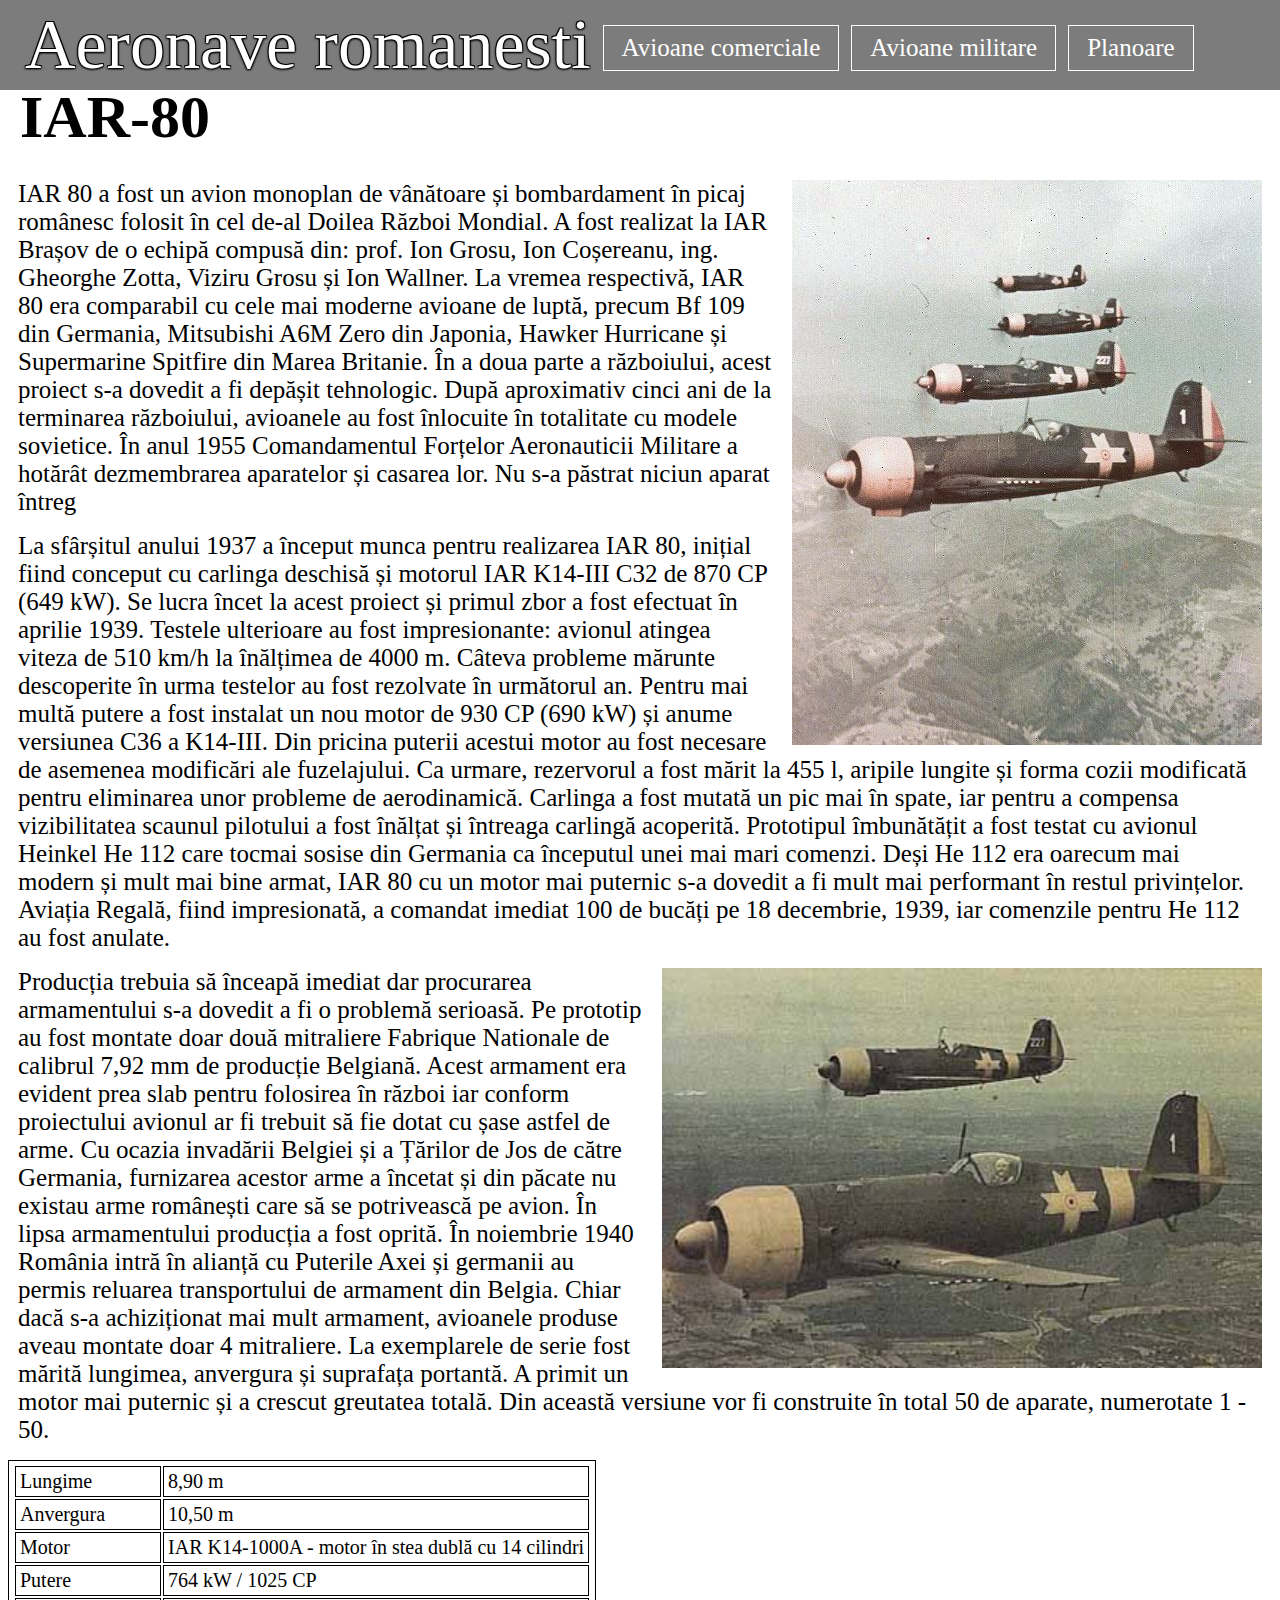
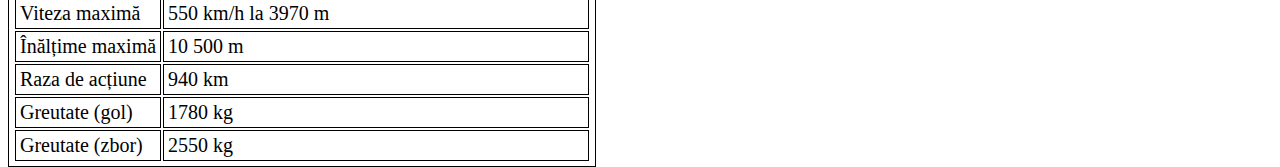
<file: pages/IAR-80.html>
<!DOCTYPE html>
<html lang="en">

<head>
    <style>
        nav {
            background-color: rgba(124, 124, 124);
        }

        .submenu a {
            background-color: rgba(124, 124, 124);
        }
    </style>
    <meta charset="UTF-8">
    <meta http-equiv="X-UA-Compatible" content="IE=edge">
    <meta name="viewport" content="width=device-width, initial-scale=1.0">
    <link rel="stylesheet" href="../css/style.css">
    <title>Aeronave romanesti - IAR 80</title>
</head>

<body>
    <nav>
        <p><a href="../index.html">Aeronave romanesti</a></p>
        <div class="bara">
            <ul>
                <li><a href="#">Avioane comerciale</a>
                    <div class="submenu">
                        <a href="../pages/Rombac1-11.html">Rombac 1-11</a>
                    </div>
                </li>
                <li><a href="#">Avioane militare</a>
                    <div class="submenu">
                        <a href="../pages/IAR-80.html">Iar 80-81</a>
                        <a href="../pages/IAR-99.html">Iar 99</a>
                    </div>
                </li>
                <li><a href="#">Planoare</a>
                    <div class="submenu">
                        <a href="../pages/Is-28B2.html">Is 28 B2</a>
                        <a href="../pages/Is-29D2.html">Is 29 D2</a>
                        <a href="../pages/Is-28M2.html">Is 28 M2</a>
                    </div>
                </li>
                <li><a href="#">Avioane usoare</a>
                    <div class="submenu">
                        <a href="../pages/IAR-46S.html">IAR 46 S</a>
                        <a href="../pages/Aerostar-Festival.html">Aerostar Festival</a>
                    </div>
                </li>
            </ul>
        </div>
    </nav>

    <h1 class="titlu">IAR-80</h1>
    <img src="../images/IAR80.jpg" alt="IAR-80" style="float:right;padding: 8px 18px;">
    <p class="paragraph">IAR 80 a fost un avion monoplan de vânătoare și bombardament în picaj românesc folosit în cel
        de-al Doilea Război Mondial. A fost realizat la IAR Brașov de o echipă compusă din: prof. Ion Grosu, Ion
        Coșereanu, ing. Gheorghe Zotta, Viziru Grosu și Ion Wallner. La vremea respectivă, IAR 80 era comparabil cu cele
        mai moderne avioane de luptă, precum Bf 109 din Germania, Mitsubishi A6M Zero din Japonia, Hawker Hurricane și
        Supermarine Spitfire din Marea Britanie. În a doua parte a războiului, acest proiect s-a dovedit a fi depășit
        tehnologic. După aproximativ cinci ani de la terminarea războiului, avioanele au fost înlocuite în totalitate cu
        modele sovietice. În anul 1955 Comandamentul Forțelor Aeronauticii Militare a hotărât dezmembrarea aparatelor și
        casarea lor. Nu s-a păstrat niciun aparat întreg</p>
    <p class="paragraph">La sfârșitul anului 1937 a început munca pentru realizarea IAR 80, inițial fiind conceput cu
        carlinga deschisă și motorul IAR K14-III C32 de 870 CP (649 kW). Se lucra încet la acest proiect și primul zbor
        a fost efectuat în aprilie 1939. Testele ulterioare au fost impresionante: avionul atingea viteza de 510 km/h
        la înălțimea de 4000 m.

        Câteva probleme mărunte descoperite în urma testelor au fost rezolvate în următorul an. Pentru mai multă putere
        a fost instalat un nou motor de 930 CP (690 kW) și anume versiunea C36 a K14-III. Din pricina puterii acestui
        motor au fost necesare de asemenea modificări ale fuzelajului. Ca urmare, rezervorul a fost mărit la 455 l,
        aripile lungite și forma cozii modificată pentru eliminarea unor probleme de aerodinamică. Carlinga a fost
        mutată un pic mai în spate, iar pentru a compensa vizibilitatea scaunul pilotului a fost înălțat și întreaga
        carlingă acoperită.

        Prototipul îmbunătățit a fost testat cu avionul Heinkel He 112 care tocmai sosise din Germania ca începutul unei
        mai mari comenzi. Deși He 112 era oarecum mai modern și mult mai bine armat, IAR 80 cu un motor mai puternic s-a
        dovedit a fi mult mai performant în restul privințelor. Aviația Regală, fiind impresionată, a comandat imediat
        100 de bucăți pe 18 decembrie, 1939, iar comenzile pentru He 112 au fost anulate.</p>
    <img src="../images/IAR-80-2.jpg" alt="IAR-80" style="float:right;height:400px;width:600px;padding: 8px 18px;">
    <p class="paragraph">Producția trebuia să înceapă imediat dar procurarea armamentului s-a dovedit a fi o problemă
        serioasă. Pe prototip au fost montate doar două mitraliere Fabrique Nationale de calibrul 7,92 mm de producție
        Belgiană. Acest armament era evident prea slab pentru folosirea în război iar conform proiectului avionul ar fi
        trebuit să fie dotat cu șase astfel de arme. Cu ocazia invadării Belgiei și a Țărilor de Jos de către Germania,
        furnizarea acestor arme a încetat și din păcate nu existau arme românești care să se potrivească pe avion. În
        lipsa armamentului producția a fost oprită.

        În noiembrie 1940 România intră în alianță cu Puterile Axei și germanii au permis reluarea transportului de
        armament din Belgia. Chiar dacă s-a achiziționat mai mult armament, avioanele produse aveau montate doar 4
        mitraliere.

        La exemplarele de serie fost mărită lungimea, anvergura și suprafața portantă. A primit un motor mai puternic și
        a crescut greutatea totală. Din această versiune vor fi construite în total 50 de aparate, numerotate 1 - 50.
    </p>
    <table>
        <tr>
            <td>Lungime</td>
            <td>8,90 m</td>
        </tr>
        <tr>
            <td>Anvergura</td>
            <td>10,50 m</td>
        </tr>
        <tr>
            <td>Motor</td>
            <td>IAR K14-1000A - motor în stea dublă cu 14 cilindri</td>
        </tr>
        <tr>
            <td>Putere</td>
            <td>764 kW / 1025 CP</td>
        </tr>
        <tr>
            <td>Viteza maximă</td>
            <td>550 km/h la 3970 m</td>
        </tr>
        <tr>
            <td>Înălțime maximă</td>
            <td>10 500 m</td>
        </tr>
        <tr>
            <td>Raza de acțiune</td>
            <td>940 km</td>
        </tr>
        <tr>
            <td>Greutate (gol)</td>
            <td>1780 kg</td>
        </tr>
        <tr>
            <td>Greutate (zbor)</td>
            <td>2550 kg</td>
        </tr>
    </table>
</body>

</html>
</file>
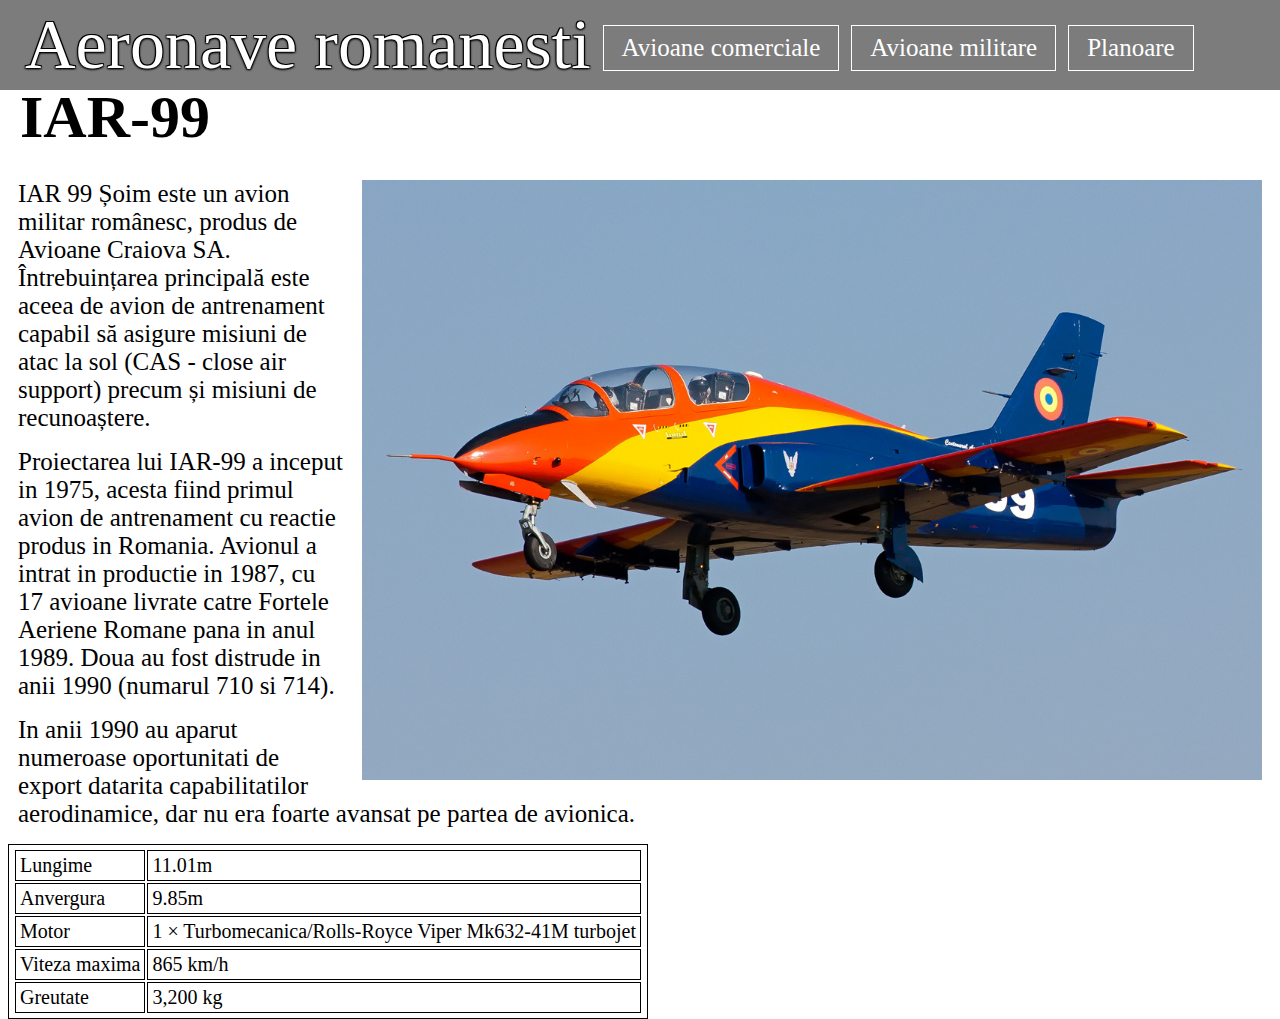
<file: pages/IAR-99.html>
<!DOCTYPE html>
<html lang="en">

<head>
    <style>
        nav {
            background-color: rgba(124, 124, 124);
        }

        .submenu a {
            background-color: rgba(124, 124, 124);
        }
    </style>
    <meta charset="UTF-8">
    <meta http-equiv="X-UA-Compatible" content="IE=edge">
    <meta name="viewport" content="width=device-width, initial-scale=1.0">
    <link rel="stylesheet" href="../css/style.css">
    <title>Aeronave romanesti - IAR 99</title>
</head>

<body>
    <nav>
        <p><a href="../index.html">Aeronave romanesti</a></p>
        <div class="bara">
            <ul>
                <li><a href="#">Avioane comerciale</a>
                    <div class="submenu">
                        <a href="../pages/Rombac1-11.html">Rombac 1-11</a>
                    </div>
                </li>
                <li><a href="#">Avioane militare</a>
                    <div class="submenu">
                        <a href="../pages/IAR-80.html">Iar 80-81</a>
                        <a href="../pages/IAR-99.html">Iar 99</a>
                    </div>
                </li>
                <li><a href="#">Planoare</a>
                    <div class="submenu">
                        <a href="../pages/Is-28B2.html">Is 28 B2</a>
                        <a href="../pages/Is-29D2.html">Is 29 D2</a>
                        <a href="../pages/Is-28M2.html">Is 28 M2</a>
                    </div>
                </li>
                <li><a href="#">Avioane usoare</a>
                    <div class="submenu">
                        <a href="../pages/IAR-46S.html">IAR 46 S</a>
                        <a href="../pages/Aerostar-Festival.html">Aerostar Festival</a>
                    </div>
                </li>
            </ul>
        </div>
    </nav>

    <h1 class="titlu">IAR-99</h1>
    <img src="../images/IAR-99.jpg" alt="IAR-99" style="float:right;width:900px;height:600px;padding: 8px 18px;">
    <p class="paragraph">IAR 99 Șoim este un avion militar românesc, produs de Avioane Craiova SA. Întrebuințarea
        principală este aceea de avion de antrenament capabil să asigure misiuni de atac la sol (CAS - close air
        support) precum și misiuni de recunoaștere.</p>
    <p class="paragraph">Proiectarea lui IAR-99 a inceput in 1975, acesta fiind primul avion de antrenament cu reactie
        produs in Romania. Avionul a intrat in productie in 1987, cu 17 avioane livrate catre Fortele Aeriene Romane
        pana in anul 1989. Doua au fost distrude in anii 1990 (numarul 710 si 714).</p>
    <p class="paragraph">In anii 1990 au aparut numeroase oportunitati de export datarita capabilitatilor aerodinamice,
        dar nu era foarte avansat pe partea de avionica.</p>
    <table>
        <tr>
            <td>Lungime</td>
            <td>11.01m</td>
        </tr>
        <tr>
            <td>Anvergura</td>
            <td>9.85m</td>
        </tr>
        <tr>
            <td>Motor</td>
            <td>1 × Turbomecanica/Rolls-Royce Viper Mk632-41M turbojet</td>
        </tr>
        <tr>
            <td>Viteza maxima</td>
            <td>865 km/h</td>
        </tr>
        <tr>
            <td>Greutate</td>
            <td>3,200 kg</td>
        </tr>
    </table>
</body>

</html>
</file>
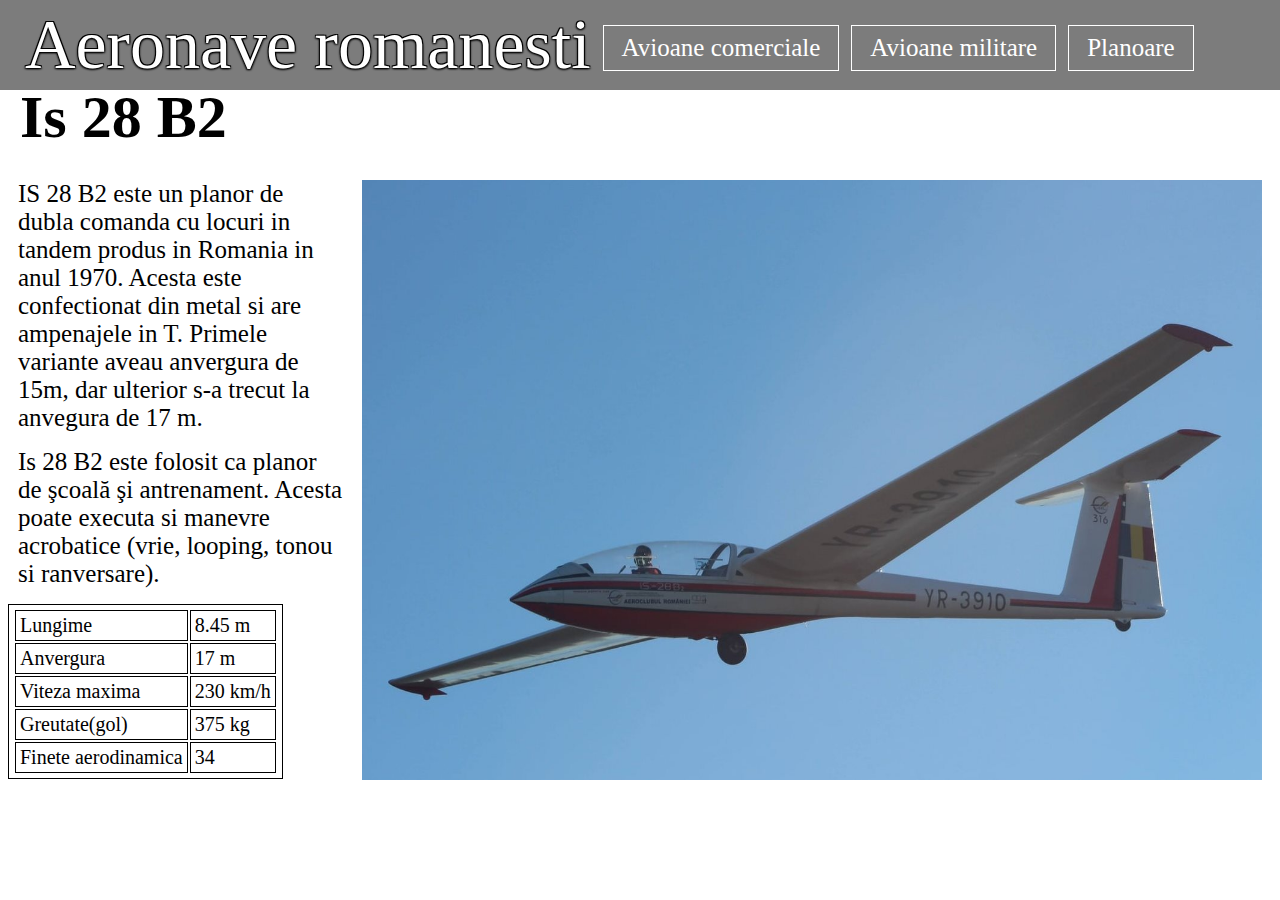
<file: pages/Is-28B2.html>
<!DOCTYPE html>
<html lang="en">

<head>
    <style>
        nav {
            background-color: rgba(124, 124, 124);
        }

        .submenu a {
            background-color: rgba(124, 124, 124);
        }
    </style>
    <meta charset="UTF-8">
    <meta http-equiv="X-UA-Compatible" content="IE=edge">
    <meta name="viewport" content="width=device-width, initial-scale=1.0">
    <link rel="stylesheet" href="../css/style.css">
    <title>Aeronave romanesti - IS 28 B2</title>
</head>

<body>
    <nav>
        <p><a href="../index.html">Aeronave romanesti</a></p>
        <div class="bara">
            <ul>
                <li><a href="#">Avioane comerciale</a>
                    <div class="submenu">
                        <a href="../pages/Rombac1-11.html">Rombac 1-11</a>
                    </div>
                </li>
                <li><a href="#">Avioane militare</a>
                    <div class="submenu">
                        <a href="../pages/IAR-80.html">Iar 80-81</a>
                        <a href="../pages/IAR-99.html">Iar 99</a>
                    </div>
                </li>
                <li><a href="#">Planoare</a>
                    <div class="submenu">
                        <a href="../pages/Is-28B2.html">Is 28 B2</a>
                        <a href="../pages/Is-29D2.html">Is 29 D2</a>
                        <a href="../pages/Is-28M2.html">Is 28 M2</a>
                    </div>
                </li>
                <li><a href="#">Avioane usoare</a>
                    <div class="submenu">
                        <a href="../pages/IAR-46S.html">IAR 46 S</a>
                        <a href="../pages/Aerostar-Festival.html">Aerostar Festival</a>
                    </div>
                </li>
            </ul>
        </div>
    </nav>

    <h1 class="titlu">Is 28 B2</h1>
    <img src="../images/Is-28-B2.jpg" alt="Is 28 B2" style="float:right;width:900px;height:600px;padding: 8px 18px;">
    <p class="paragraph">IS 28 B2 este un planor de dubla comanda cu locuri in tandem produs in Romania in anul 1970.
        Acesta este confectionat din metal si are ampenajele in T. Primele variante aveau anvergura de 15m, dar ulterior
        s-a trecut la anvegura de 17 m.</p>
    <p class="paragraph">Is 28 B2 este folosit ca planor de şcoală şi antrenament. Acesta poate executa si manevre
        acrobatice (vrie, looping, tonou si ranversare).</p>
    <table>
        <tr>
            <td>Lungime</td>
            <td>8.45 m</td>
        </tr>
        <tr>
            <td>Anvergura</td>
            <td>17 m</td>
        </tr>
        <tr>
            <td>Viteza maxima</td>
            <td>230 km/h</td>
        </tr>
        <tr>
            <td>Greutate(gol)</td>
            <td>375 kg</td>
        </tr>
        <tr>
            <td>Finete aerodinamica</td>
            <td>34</td>
        </tr>
    </table>
</body>

</html>
</file>
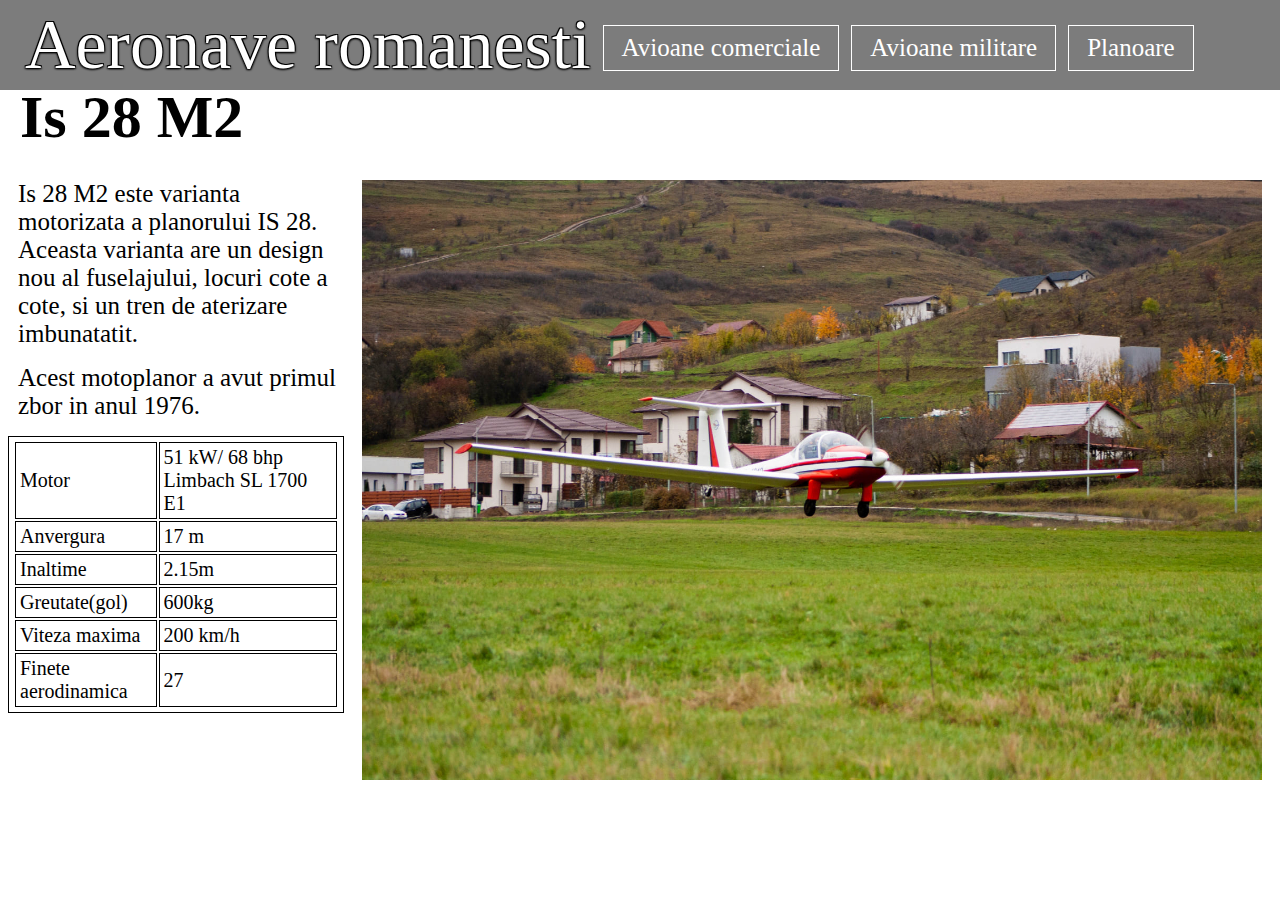
<file: pages/Is-28M2.html>
<!DOCTYPE html>
<html lang="en">

<head>
    <style>
        nav {
            background-color: rgba(124, 124, 124);
        }

        .submenu a {
            background-color: rgba(124, 124, 124);
        }
    </style>
    <meta charset="UTF-8">
    <meta http-equiv="X-UA-Compatible" content="IE=edge">
    <meta name="viewport" content="width=device-width, initial-scale=1.0">
    <link rel="stylesheet" href="../css/style.css">
    <title>Aeronave romanesti - IS 28 M2</title>
</head>

<body>
    <nav>
        <p><a href="../index.html">Aeronave romanesti</a></p>
        <div class="bara">
            <ul>
                <li><a href="#">Avioane comerciale</a>
                    <div class="submenu">
                        <a href="../pages/Rombac1-11.html">Rombac 1-11</a>
                    </div>
                </li>
                <li><a href="#">Avioane militare</a>
                    <div class="submenu">
                        <a href="../pages/IAR-80.html">Iar 80-81</a>
                        <a href="../pages/IAR-99.html">Iar 99</a>
                    </div>
                </li>
                <li><a href="#">Planoare</a>
                    <div class="submenu">
                        <a href="../pages/Is-28B2.html">Is 28 B2</a>
                        <a href="../pages/Is-29D2.html">Is 29 D2</a>
                        <a href="../pages/Is-28M2.html">Is 28 M2</a>
                    </div>
                </li>
                <li><a href="#">Avioane usoare</a>
                    <div class="submenu">
                        <a href="../pages/IAR-46S.html">IAR 46 S</a>
                        <a href="../pages/Aerostar-Festival.html">Aerostar Festival</a>
                    </div>
                </li>
            </ul>
        </div>
    </nav>

    <h1 class="titlu">Is 28 M2</h1>
    <img src="../images/Is-28-M2.jpg" alt="IAR-80" style="float:right;width:900px;height:600px;padding: 8px 18px;">
    <p class="paragraph">Is 28 M2 este varianta motorizata a planorului IS 28. Aceasta varianta are un design nou al
        fuselajului, locuri cote a cote, si un tren de aterizare imbunatatit.</p>
    <p class="paragraph">Acest motoplanor a avut primul zbor in anul 1976.</p>
    <table>
        <tr>
            <td>Motor</td>
            <td>51 kW/ 68 bhp Limbach SL 1700 E1</td>
        </tr>
        <tr>
            <td>Anvergura</td>
            <td>17 m</td>
        </tr>
        <tr>
            <td>Inaltime</td>
            <td>2.15m</td>
        </tr>
        <tr>
            <td>Greutate(gol)</td>
            <td>600kg</td>
        </tr>
        <tr>
            <td>Viteza maxima</td>
            <td>200 km/h</td>
        </tr>
        <tr>
            <td>Finete aerodinamica</td>
            <td>27</td>
        </tr>
    </table>
</body>

</html>
</file>
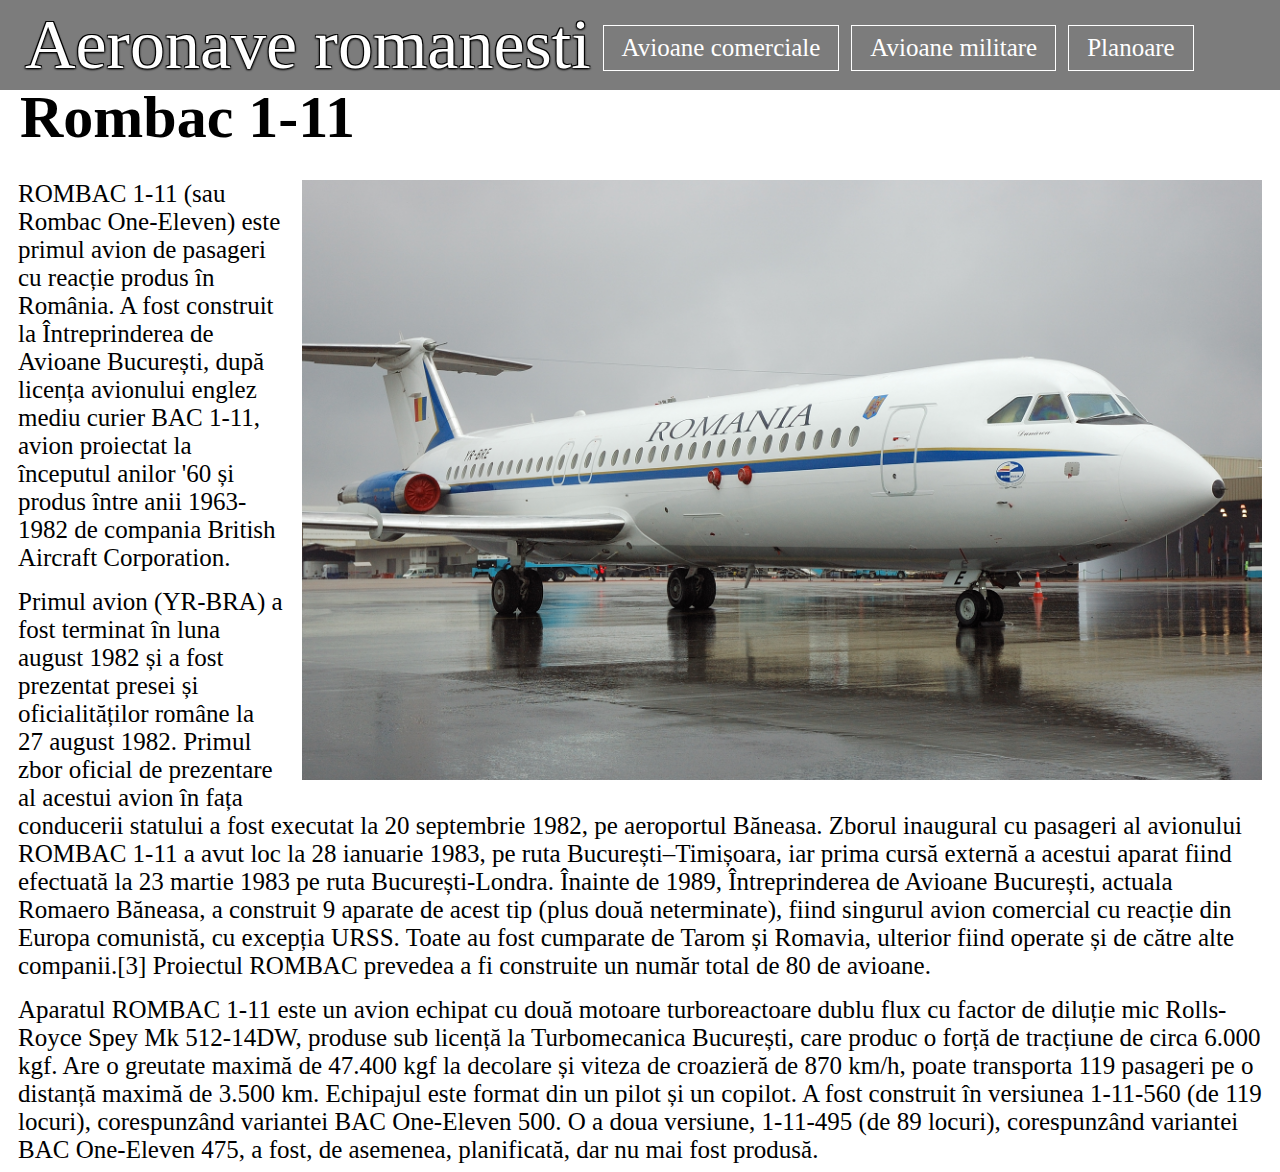
<file: pages/Rombac1-11.html>
<!DOCTYPE html>
<html lang="en">

<head>
    <style>
        nav {
            background-color: rgba(124, 124, 124);
        }

        .submenu a {
            background-color: rgba(124, 124, 124);
        }
    </style>
    <meta charset="UTF-8">
    <meta http-equiv="X-UA-Compatible" content="IE=edge">
    <meta name="viewport" content="width=device-width, initial-scale=1.0">
    <link rel="stylesheet" href="../css/style.css">
    <title>Aeronave romanesti - Rombac 1-11</title>
</head>

<body>
    <nav>
        <p><a href="../index.html">Aeronave romanesti</a></p>
        <div class="bara">
            <ul>
                <li><a href="#">Avioane comerciale</a>
                    <div class="submenu">
                        <a href="../pages/Rombac1-11.html">Rombac 1-11</a>
                    </div>
                </li>
                <li><a href="#">Avioane militare</a>
                    <div class="submenu">
                        <a href="../pages/IAR-80.html">Iar 80-81</a>
                        <a href="../pages/IAR-99.html">Iar 99</a>
                    </div>
                </li>
                <li><a href="#">Planoare</a>
                    <div class="submenu">
                        <a href="../pages/Is-28B2.html">Is 28 B2</a>
                        <a href="../pages/Is-29D2.html">Is 29 D2</a>
                        <a href="../pages/Is-28M2.html">Is 28 M2</a>
                    </div>
                </li>
                <li><a href="#">Avioane usoare</a>
                    <div class="submenu">
                        <a href="../pages/IAR-46S.html">IAR 46 S</a>
                        <a href="../pages/Aerostar-Festival.html">Aerostar Festival</a>
                    </div>
                </li>
            </ul>
        </div>
    </nav>

    <h1 class="titlu">Rombac 1-11</h1>
    <img src="../images/Rombac1-11-poza.jpg" alt="Rombac 1-11"
        style="float:right;width:960px;height:600px;padding: 8px 18px;">
    <p class="paragraph">ROMBAC 1-11 (sau Rombac One-Eleven) este primul avion de pasageri cu reacție produs în România.
        A fost construit
        la Întreprinderea de Avioane București, după licența avionului englez mediu curier BAC 1-11⁠, avion proiectat la
        începutul anilor '60 și produs între anii 1963-1982 de compania British Aircraft Corporation.</p>
    <p class="paragraph">Primul avion (YR-BRA) a fost terminat în luna august 1982 și a fost prezentat presei și
        oficialităților române la
        27 august 1982. Primul zbor oficial de prezentare al acestui avion în fața conducerii statului a fost executat
        la 20 septembrie 1982, pe aeroportul Băneasa.

        Zborul inaugural cu pasageri al avionului ROMBAC 1-11 a avut loc la 28 ianuarie 1983, pe ruta
        București–Timișoara, iar prima cursă externă a acestui aparat fiind efectuată la 23 martie 1983 pe ruta
        București-Londra.

        Înainte de 1989, Întreprinderea de Avioane București, actuala Romaero Băneasa, a construit 9 aparate de acest
        tip (plus două neterminate), fiind singurul avion comercial cu reacție din Europa comunistă, cu excepția URSS.
        Toate au fost cumparate de Tarom și Romavia, ulterior fiind operate și de către alte companii.[3] Proiectul
        ROMBAC prevedea a fi construite un număr total de 80 de avioane.</p>
    <p class="paragraph">Aparatul ROMBAC 1-11 este un avion echipat cu două motoare turboreactoare dublu flux cu factor
        de diluție mic
        Rolls-Royce Spey Mk 512-14DW, produse sub licență la Turbomecanica București, care produc o forță de tracțiune
        de circa 6.000 kgf. Are o greutate maximă de 47.400 kgf la decolare și viteza de croazieră de 870 km/h, poate
        transporta 119 pasageri pe o distanță maximă de 3.500 km. Echipajul este format din un pilot și un copilot.

        A fost construit în versiunea 1-11-560 (de 119 locuri), corespunzând variantei BAC One-Eleven 500. O a doua
        versiune, 1-11-495 (de 89 locuri), corespunzând variantei BAC One-Eleven 475, a fost, de asemenea, planificată,
        dar nu mai fost produsă.</p>

</body>

</html>
</file>
<file: css/style.css>
*{
    margin: 0;
    padding: 0;
    font-family: serif;
}

body {
    height: 100vh;
    background-size:cover;
    background-position: center;
}

nav{
    width: 100%;
    height: 10%;
    position: fixed;
}

nav p a{
    text-decoration: none;
    color: white; 
    font-size: 70px; 
    text-shadow: -1px 1px 2px #000, 
                  1px 1px 2px #000, 
                  1px -1px 0 #000, 
                  -1px -1px 0 #000; 
    margin-top: 5px; 
    margin-left: 25px;
    float: left;
}

nav ul li{
    float: left;
    list-style: none;
    position: relative;
}

nav ul li a{
    font-size: 25px;
    margin-left: 12px;
    margin-top: 25px;
    text-decoration: none;
    color: white;
    padding: 8px 18px;
    border: 1px solid white;
    display: block;
    transition: all 0.2s linear;
}

nav ul li a:hover{
    background-color: white;
    color: black;
}

/*submenu*/

.submenu{
    display: none;
    position: absolute;
    width: 100%;
}

.submenu a{
    margin-top: 0px;
    border: 0px;
}

nav ul li:hover .submenu{
    display: block;
}

/*pages*/

.titlu {
    padding: 20px 20px;
    font-size: 60px;
    padding-top: 6.5%;
}

.paragraph {
    padding: 8px 18px;
    font-size: 25px;
}

table, th, td{
    border: 1px solid black;
    font-size: 20px;
    padding: 3px 4px;
    margin: 8px;
}
</file>
